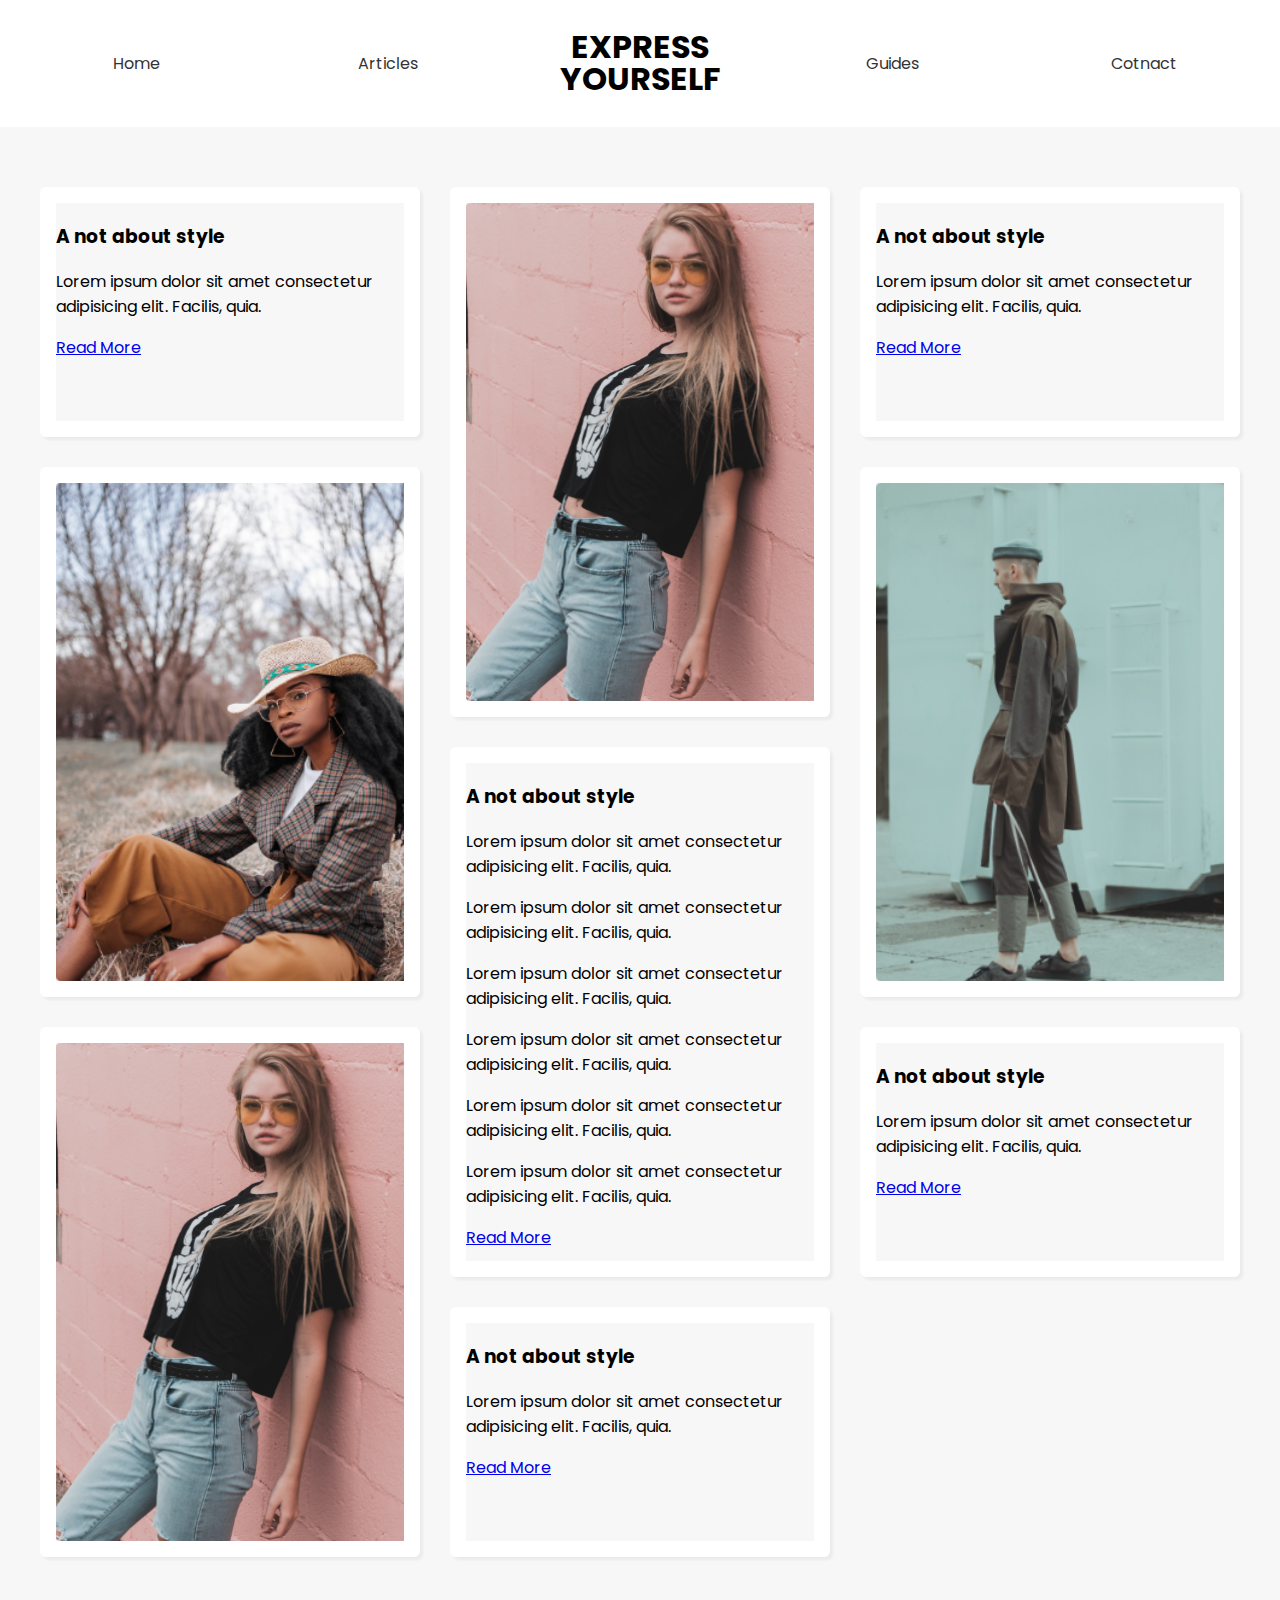
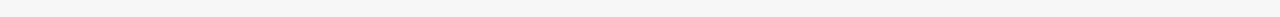
<file: 4 - masonry/index.html>
<html lang="en">
<head>
  <meta charset="UTF-8">
  <meta http-equiv="X-UA-Compatible" content="IE=edge">
  <meta name="viewport" content="width=device-width, initial-scale=1.0">
  <title>Masonry Style Layout</title>
  <link rel="stylesheet" href="styles.css">
</head>
<body>
  <header>
    <nav>
      <a href="#">Home</a>
      <a href="#">Articles</a>
      <h1>
        <div>Express</div>
        <div>yourself</div>
      </h1>
      <a href="#">Guides</a>
      <a href="#">Cotnact</a>
    </nav>
  </header>
  <main>
    <div class="short">
      <h3>A not about style</h3>
      <p>Lorem ipsum dolor sit amet consectetur adipisicing elit. Facilis, quia.</p>
      <a href="#">Read More</a>

    </div>
    <div class="tall">
      <img src="img/1.png" alt="">
    </div>

    <div class="short"> 
      <h3>A not about style</h3>
      <p>Lorem ipsum dolor sit amet consectetur adipisicing elit. Facilis, quia.</p>
      <a href="#">Read More</a>
    </div>
    
    <div class="tall">
      <img src="img/2.png" alt="">
    </div>


    <div class="tall">
      <img src="img/3.png " alt="">
    </div>
    <div class="tall">
      <h3>A not about style</h3>
      <p>Lorem ipsum dolor sit amet consectetur adipisicing elit. Facilis, quia.</p>
      <p>Lorem ipsum dolor sit amet consectetur adipisicing elit. Facilis, quia.</p>
      <p>Lorem ipsum dolor sit amet consectetur adipisicing elit. Facilis, quia.</p>
      <p>Lorem ipsum dolor sit amet consectetur adipisicing elit. Facilis, quia.</p>
      <p>Lorem ipsum dolor sit amet consectetur adipisicing elit. Facilis, quia.</p>
      <p>Lorem ipsum dolor sit amet consectetur adipisicing elit. Facilis, quia.</p>
      <a href="#">Read More</a>
    </div>

    <div class="tall">
      <img src="img/1.png " alt="">
    </div>

    <div class="short">
      <h3>A not about style</h3>
      <p>Lorem ipsum dolor sit amet consectetur adipisicing elit. Facilis, quia.</p>
      <a href="#">Read More</a>
    </div>
    <div class="short">
      <h3>A not about style</h3>
      <p>Lorem ipsum dolor sit amet consectetur adipisicing elit. Facilis, quia.</p>
      <a href="#">Read More</a>
    </div>
    
  </main>

  
  
  
</body>
</html>
</file>
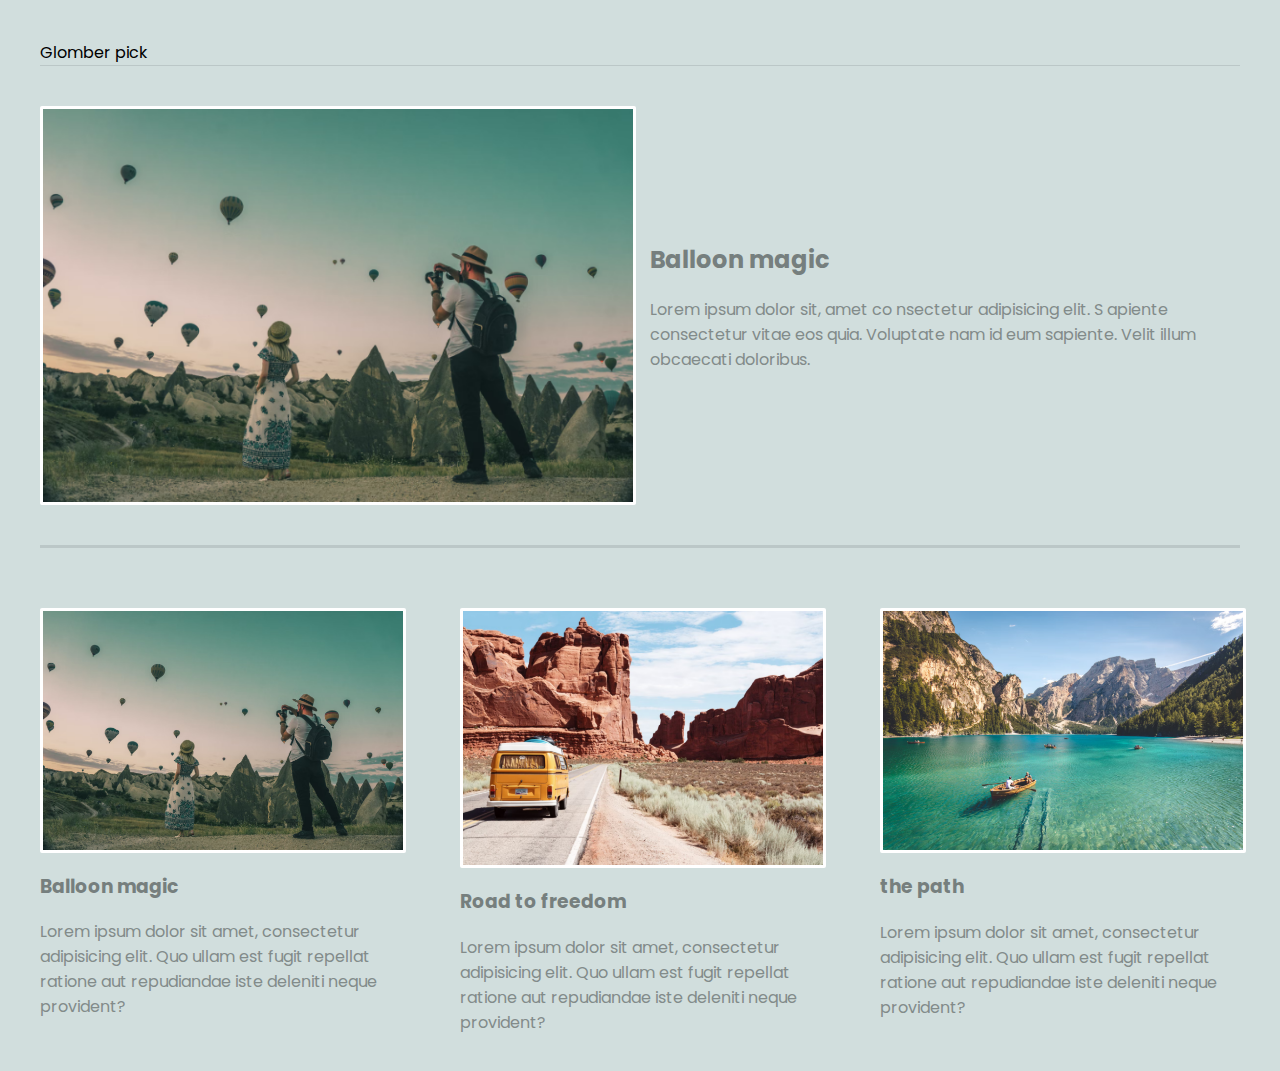
<file: image-gallery/new.html>
<html lang="en">
<head>
    <meta charset="UTF-8">
    <meta name="viewport" content="width=device-width, initial-scale=1.0">
    <title>Document</title>
    <link rel="stylesheet" href="styles.css">

</head>

<body>
    <!-- <header>Globe rummer</header> -->
    <!-- <main class="grid-container">
        <div class="featured">
            <img src="img/1.png" alt="">
            <div>
                <h2>Turkey</h2>
                <p>lorem 10 Lorem ipsum dolor sit amet consectetur adipisicing elit. Hic ea laboriosam iste odit soluta laudantium
                   olorem eligendi nobis laborum?Lorem ipsum dolor sit, amet consectetur adipisicing elit. Tempora qui commodi accusantium itaque consequatur quam sunt corporis culpa minus consectetur.</p>

            </div>
           
           

        </div>


        <div class="article1">
            <img src="img/1.png" alt="">
            <h3>
                Ethiopia
            </h3>
            <p>Lorem ipsum dolor sit amet consectetur adipisicing elit. Incidunt nobis culpa quam placeat. Id excepturi quasi incidunt nulla distinctio ea, reiciendis libero.</p>
            
        </div>

        <div class="article2">
            <img src="img/2.png" alt="">
            <h3>
                Ethiopia
            </h3>
            <p>Lorem ipsum dolor sit amet consectetur adipisicing elit. Incidunt nobis culpa quam placeat. Id excepturi quasi incidunt nulla distinctio ea, reiciendis libero.</p>
            
        </div>



        <div class="article3">
            <img src="img/3.png" alt="">
            <h3>
                Ethiopia
            </h3>
            <p>Lorem ipsum dolor sit amet consectetur adipisicing elit. Incidunt nobis culpa quam placeat. Id excepturi quasi incidunt nulla distinctio ea, reiciendis libero.</p>

        </div>
    </main> -->
<!-- 
    <div class="practice">
        <div class="one">1</div>
        <div class="two">2</div>
        <div class="three">3</div>
        <div class="four">4</div>
    </div> -->
    <header>Glomber pick</header>
    <main class="grid-container">
        <article class="featured">
            <img src="img/1.png" alt="">
            <div>
                <h2>Balloon magic</h2>
                <p>Lorem ipsum dolor sit, amet co
                    nsectetur adipisicing elit. S
                    apiente consectetur vitae eos quia. Voluptate nam id eum sapiente. Velit illum obcaecati doloribus.</p>

            </div>
        </article>
        <article>
            <img src="img/1.png" alt="">
            <div>
                <h3>Balloon magic</h3>
                <p>Lorem ipsum dolor sit amet, consectetur adipisicing elit. Quo ullam est fugit repellat ratione aut repudiandae iste deleniti neque provident?</p>
                
            </div>
        </article>
        <article>
            <img src="img/2.png" alt="">
            <div>
                <h3>Road to freedom</h3>
                <p>Lorem ipsum dolor sit amet, consectetur adipisicing elit. Quo ullam est fugit repellat ratione aut repudiandae iste deleniti neque provident?</p>

            </div>
        </article>
        <article>
            <img src="img/3.png" alt="">
            <div>
                <h3>the path</h3>
                <p>Lorem ipsum dolor sit amet, consectetur adipisicing elit. Quo ullam est fugit repellat ratione aut repudiandae iste deleniti neque provident?</p>

            </div>
        </article>
    </main>
</body>
</html>
</file>
<file: 4 - masonry/styles.css>
@import url('https://fonts.googleapis.com/css2?family=Poppins:wght@200;400;500;600;800&family=VT323&display=swap');

body {
  margin: 0;
  font-family: "Poppins";
  background: #f7f7f7;
}


header {
  background-color: #fff;
  padding:10px;
  
}

header nav {
  display: grid;
  grid-template-columns: repeat(5,1fr);
  align-items:center;
  text-align:center;
  max-width:1400px;
  
}

nav a {
  text-decoration: none;
  color:#333;
}

nav h1{
  text-transform:uppercase ;
  line-height:1em;
}

main {
  max-width: 1200px;
  margin: 60px auto;
  display:grid;
  grid-template-columns:repeat(3,1fr);
  grid-auto-rows:250px;
  gap:30px;

}
/* img{
  height:100%;
} */

/* .first{
  grid-row: span 2;

} */

main div{
  overflow:hidden;
  background:fff;
  border-radius: 6px;
  border:16px solid #fff;
  box-shadow: 3px 3px 3px rgba(0, 0, 0, 0.05) ;

}

main img{
  min-width:100%;
  height: 100%;
}

main .short {
  grid-row:span 1;
}
main .tall {
  grid-row:span 2;
}


@media screen and (max-width: 960px) {
  main {
    grid-template-columns: 1fr 1fr;
  }
}

@media screen and (max-width: 620px) {
  main {
    grid-template-columns: 1fr;
    max-width: 400px;
    margin-top: 20px;
  }

  nav {
    grid-template-columns: repeat(4, 1fr);
  }

  nav h1 {
    grid-column: 1 / span 4;
    grid-row: 1;
  }
}
</file>
<file: image-gallery/styles.css>
@import url('https://fonts.googleapis.com/css2?family=Poppins:wght@200;400;500;600;800&family=VT323&display=swap');

body {
    margin: 20px;
    font-family: "Poppins";
    background: #d1dedd;
}

ul,
li {
    padding: 0;
    list-style-type: none;
}

h1,
h2,
h3 {
    color: #767f7e;
}

p {
    color: #828b8a;
}

/* img{
    width:100%;
    border:2px solid white;
}
.grid-container {
    display:grid;
    grid-template-columns:repeat(4,1fr);
    grid-gap:20px;
    margin:0 auto;
    justify-items: center;
    padding: 50px;
}

 .featured {
    grid-column: 1 / 5;
    
    
    
    display:grid;
    grid-template-columns: 400px auto;
    grid-gap:20px;
}
.featured div {
    padding-top:50px;
} */

/* 
.practice {
    margin:20px;
    padding:10px;
    background-color: red;
    display: grid;
    grid-template-columns:repeat(4,1fr);
    align-items:center;

}

.one{
    background:green;
    grid-column: 1 / span 2;
}
.two{
    background:purple;
    grid-column: span 2;
}
.three{
    background:yellowgreen;
}
.four{
    background:peru;
} */



header {
    max-width:1200px;
    margin: 40px auto;
    border-bottom:1px solid #bbc7c7;
    

}

.grid-container {
    display:grid;
    grid-template-columns:1fr 1fr 1fr;
    width:1200px;
    margin:20px auto;
    gap:60px;
   
}

article img, article.featured img{
    width:100%;
    border:3px solid white;
    border-radius:2px;

}

.featured{
    grid-column: 1 / span 3;
    display:grid;
    grid-template-columns: 1fr 1fr;
    gap:20px;
    align-items: center;
    border-bottom: 3px solid #bbc7c7;
    padding-bottom:40px;
}
</file>
